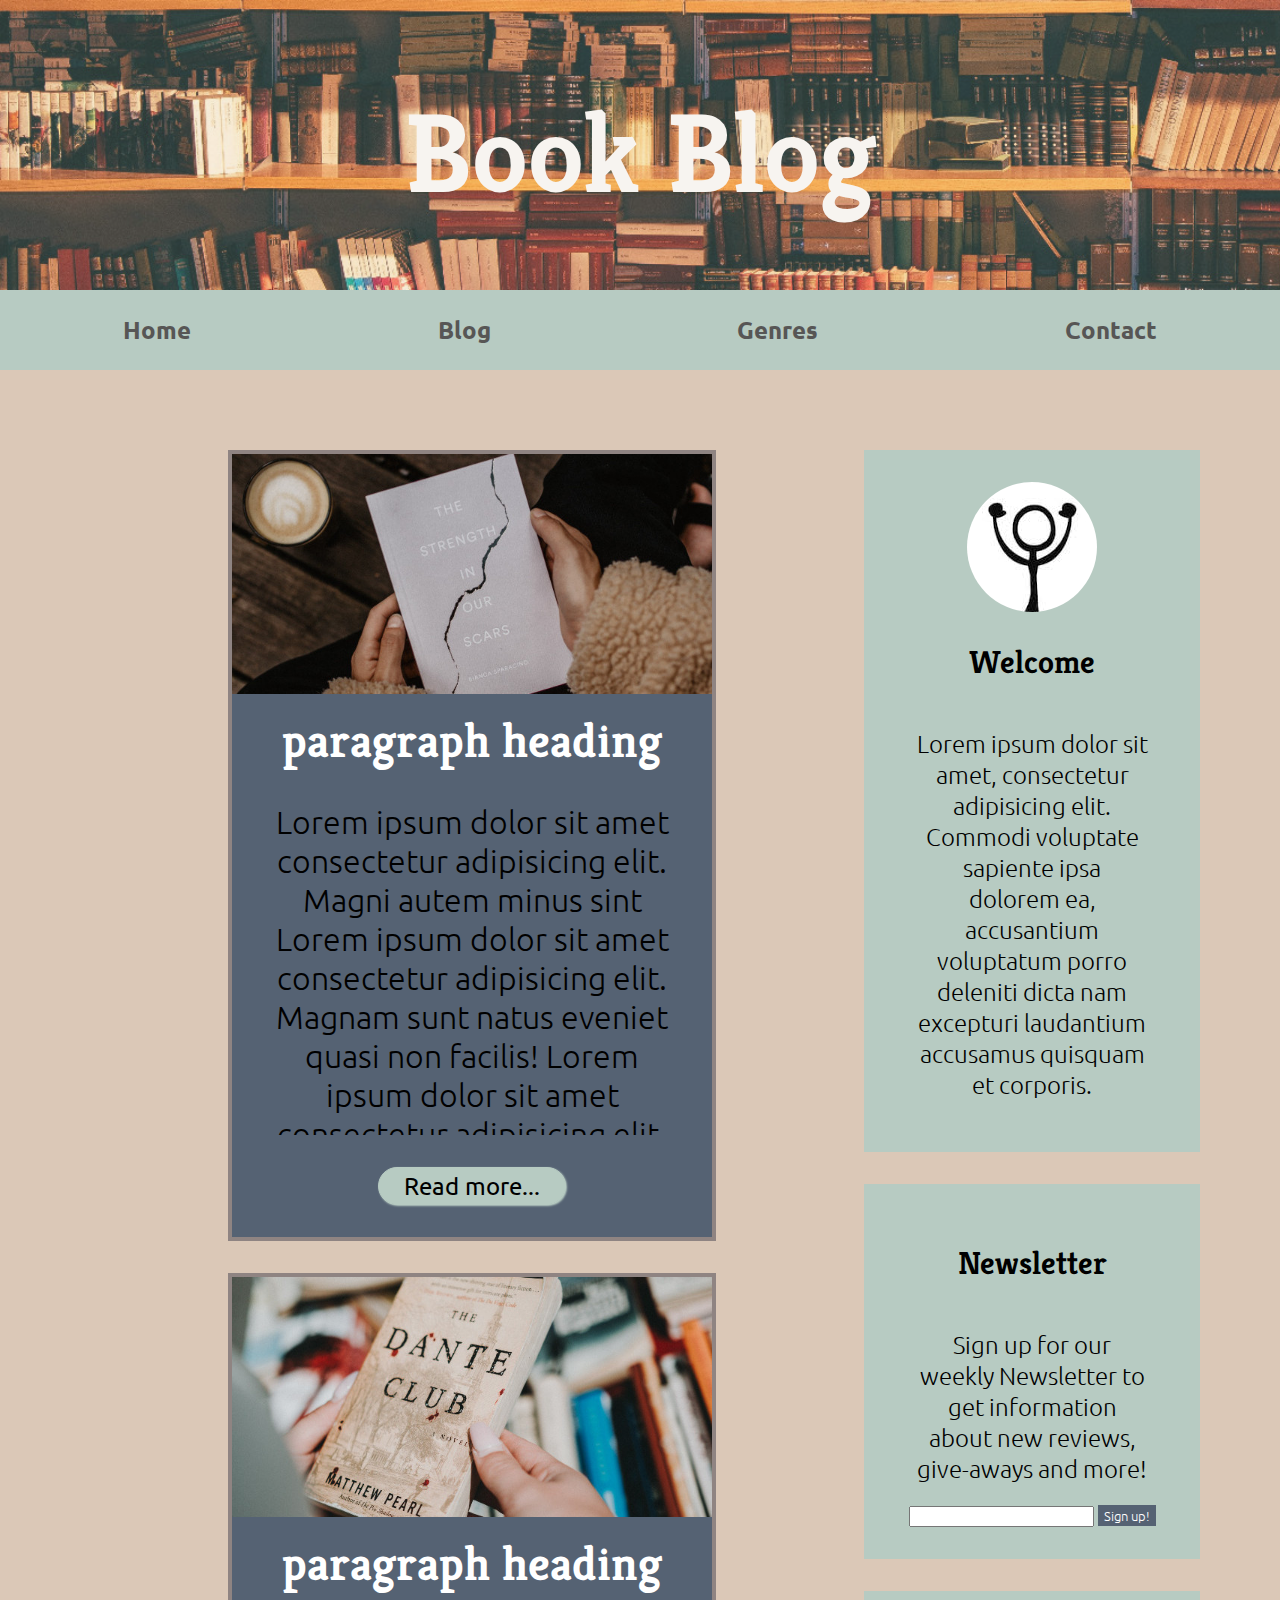
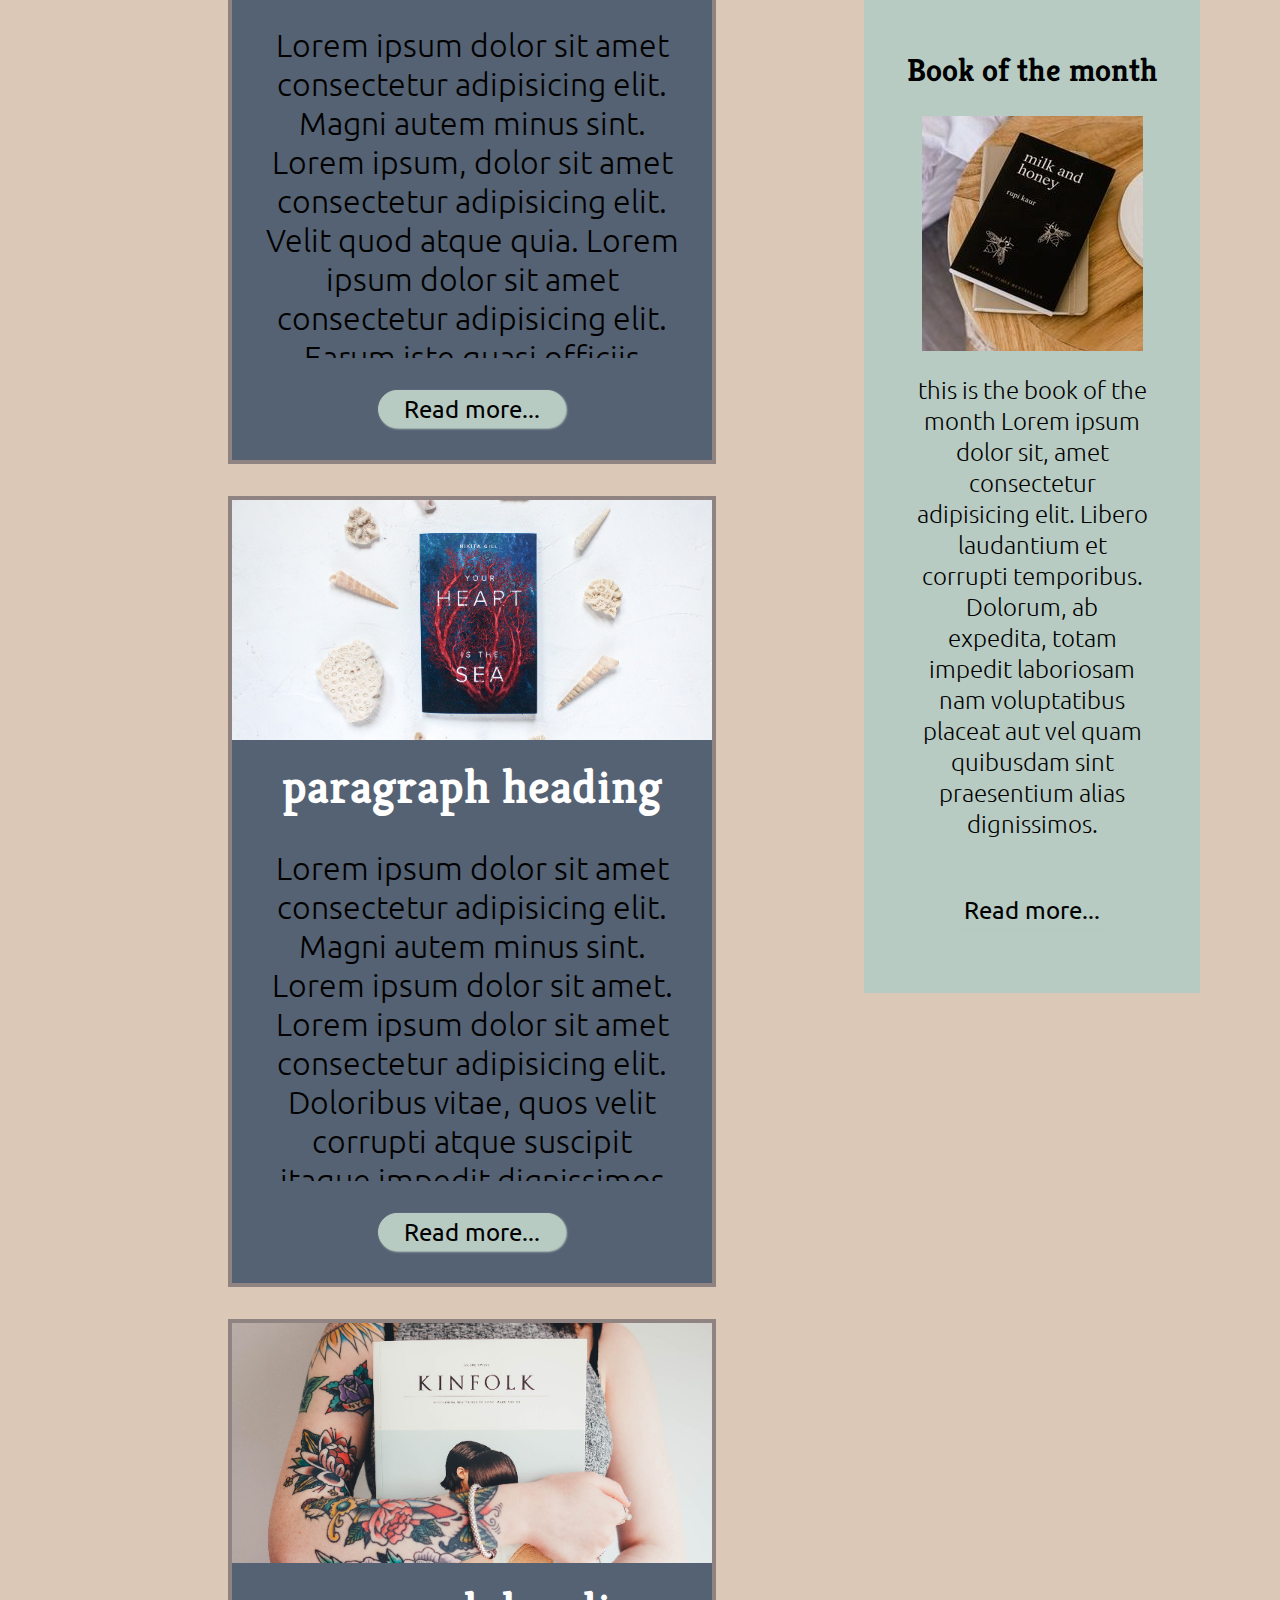
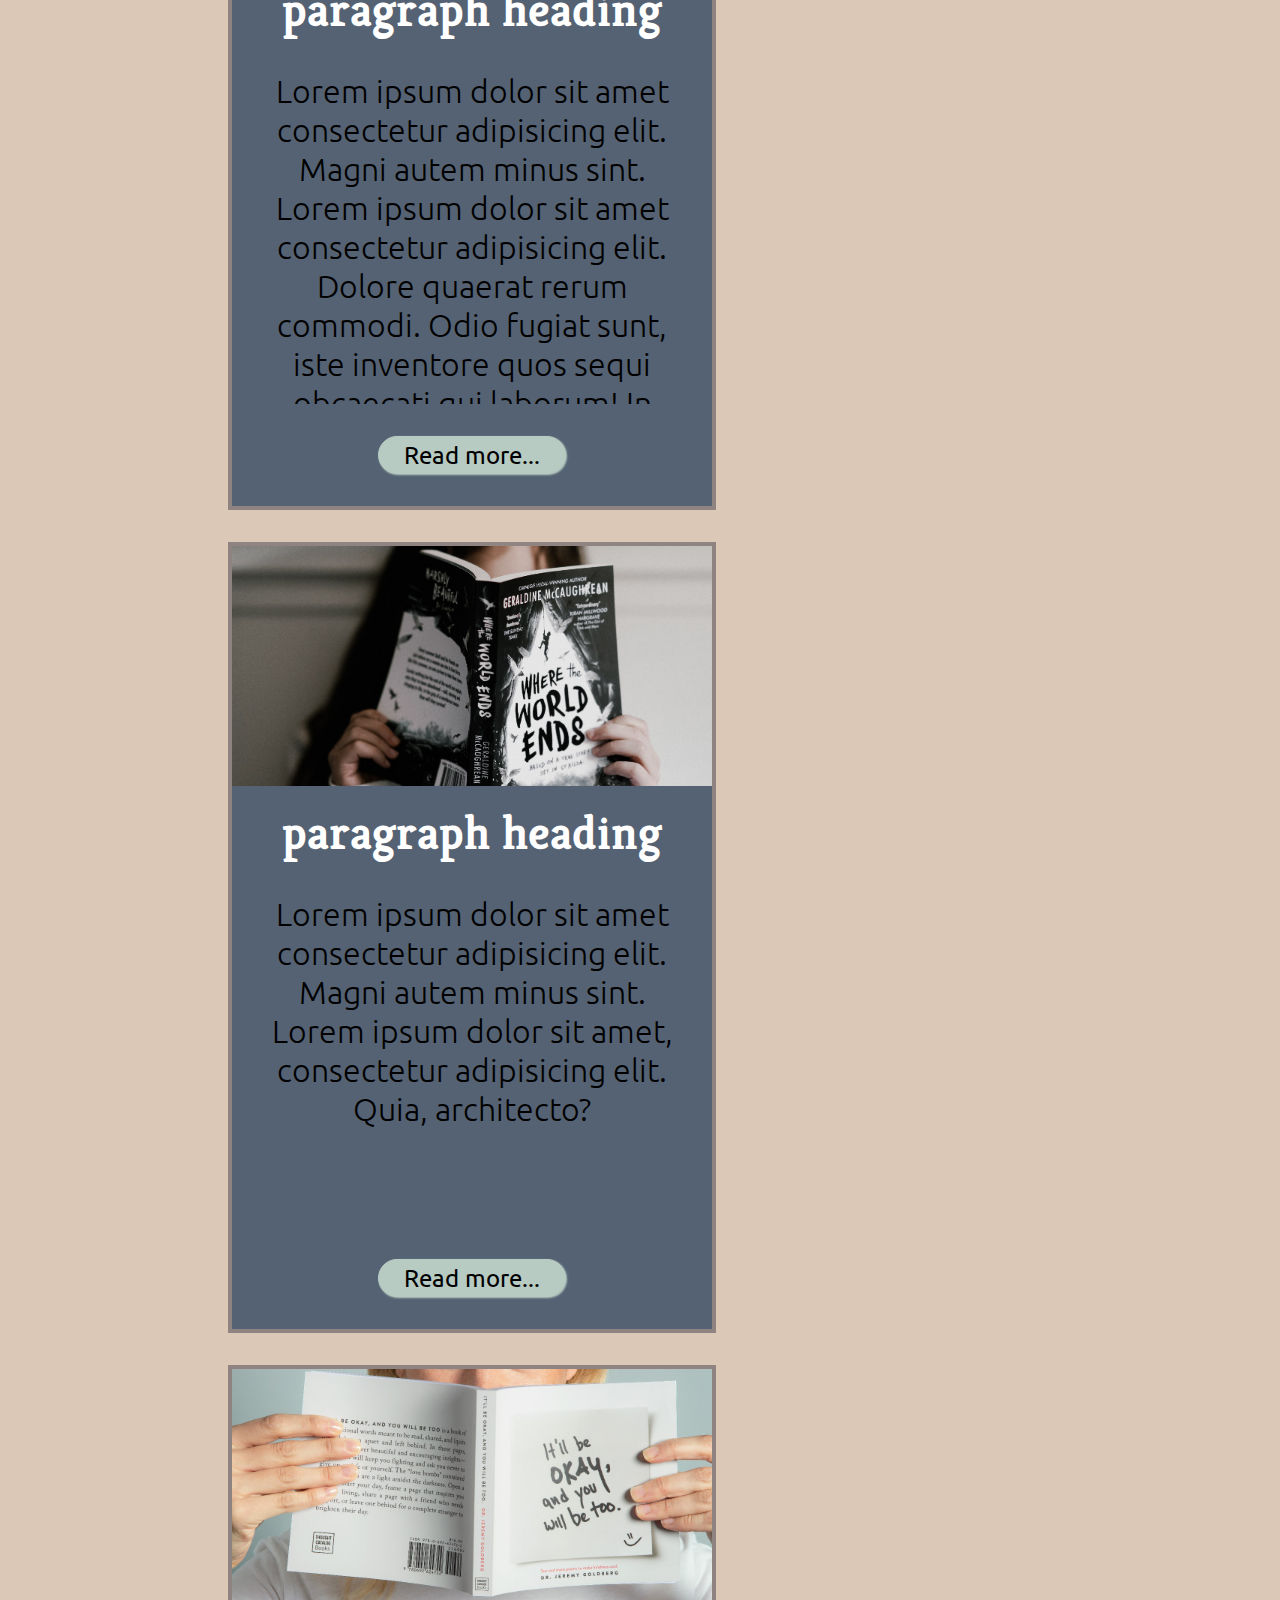
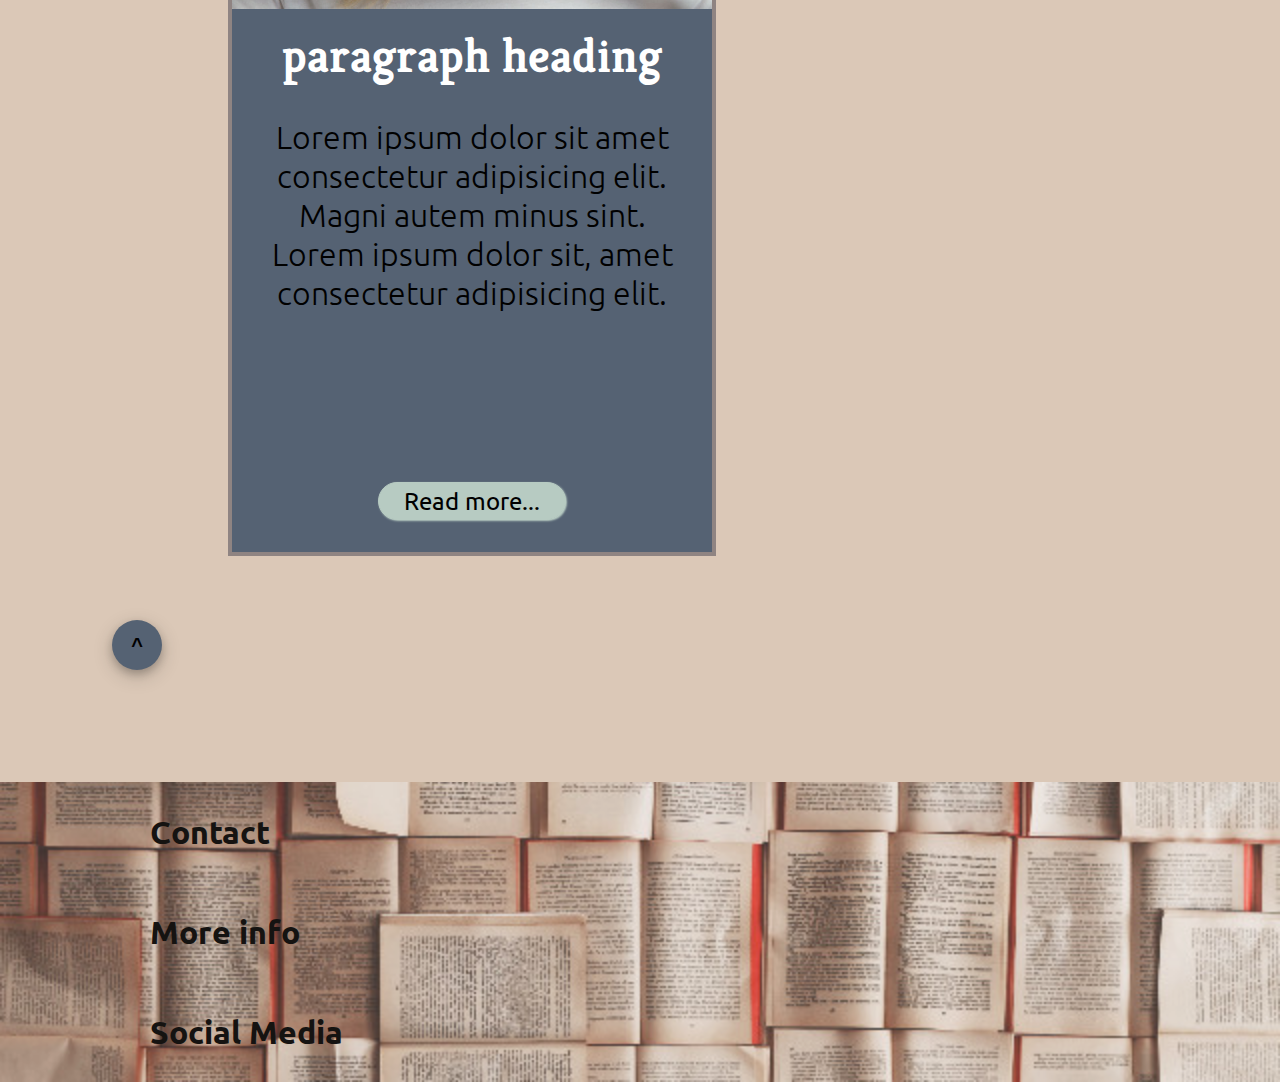
<file: index.html>
<!DOCTYPE html>
<html lang="en">
<head>
    <meta charset="UTF-8">
    <meta name="viewport" content="width=device-width, initial-scale=1.0">
    <meta http-equiv="X-UA-Compatible" content="ie=edge">
    <link href="https://fonts.googleapis.com/icon?family=Material+Icons" rel="stylesheet">
    <link href="https://fonts.googleapis.com/css?family=Kreon:300,400,500,600,700|Ubuntu:300,400,500,700&display=swap" rel="stylesheet"> 
    <link rel="stylesheet" href="/style.css">
    <meta name="description" content="Book Blog books" />
    <title>Book Blog</title>
</head>
<body>
    <header title="Book Blog">
        <i class="material-icons" id="menu-btn">menu</i>
        <h1>Book Blog</h1>
    </header>
    <nav class="menu-hidden">
        <a href="/index.html">Home</a>
        <a href="/blog.html">Blog</a>
        <a href="/genre.html">Genres</a>
        <a href="https://www.google.com/">Contact</a>
    </nav>
    <div class="fade-layer hidden"></div>
    <main>
        <div class="allcards">
            <article class="card">
                <img src="/resources/main-sparacino@640x320.jpg" alt="Book cover Sparacino"> 
                <h1>paragraph heading</h1>
                <p>Lorem ipsum dolor sit amet consectetur adipisicing elit. Magni autem minus sint Lorem ipsum dolor sit amet consectetur 
                    adipisicing elit. Magnam sunt natus eveniet quasi non facilis! Lorem ipsum dolor sit amet consectetur adipisicing elit. 
                    Tempora impedit corrupti facere nihil similique, exercitationem temporibus ducimus ex sit non. Lorem ipsum dolor sit amet 
                    consectetur adipisicing elit. Nam culpa voluptatibus, eaque omnis explicabo rem quis. Labore recusandae expedita dolorum!</p>
                    <a href="/blog.html"><button class="button-card">Read more...</button></a>
                </article>
                <article class="card">
                    <img src="/resources/main-dante@640x320.jpg" alt="Book cover Dante"> 
                    <h1>paragraph heading</h1>
                    <p>Lorem ipsum dolor sit amet consectetur adipisicing elit. Magni autem minus sint. 
                        Lorem ipsum, dolor sit amet consectetur adipisicing elit. Velit quod atque quia. Lorem ipsum dolor sit amet consectetur
                        adipisicing elit. Earum iste quasi officiis harum libero corporis nobis minima, repellendus non quam, repudiandae possimus 
                        odio velit alias dignissimos aspernatur, commodi reiciendis temporibus.</p>
                        <a href="/blog.html"><button class="button-card">Read more...</button></a>  
                    </article> 
                    <article class="card">
                        <img src="/resources/main-gill@640x320.jpg" alt="Book cover Gill"> 
                        <h1>paragraph heading</h1>
                        <p>Lorem ipsum dolor sit amet consectetur adipisicing elit. Magni autem minus sint. 
                            Lorem ipsum dolor sit amet. Lorem ipsum dolor sit amet consectetur adipisicing elit. Doloribus vitae, quos velit corrupti 
                            atque suscipit itaque impedit dignissimos voluptatum hic perferendis exercitationem error inventore expedita, nisi soluta 
                            culpa. Adipisci fuga rerum placeat doloremque in tempora fugit nesciunt dolorem? Iure, cupiditate.</p>
                            <a href="/blog.html"><button class="button-card">Read more...</button></a> 
                        </article>  
                        <article class="card">
                            <img src="/resources/main-kinfolk@640x320.jpg" alt="Book cover Kinfolk"> 
                            <h1>paragraph heading</h1>
                            <p>Lorem ipsum dolor sit amet consectetur adipisicing elit. Magni autem minus sint. Lorem ipsum dolor sit amet consectetur adipisicing 
                                elit. Dolore quaerat rerum commodi. Odio fugiat sunt, iste inventore quos sequi obcaecati qui laborum! In veniam ipsam quaerat illum 
                                dicta distinctio eum eius at nobis cum ducimus incidunt delectus nihil aut, rerum quas, perferendis doloribus aspernatur? Architecto 
                                distinctio nostrum dicta ex voluptatem?</p>
                                <a href="/blog.html"><button class="button-card">Read more...</button></a>
                            </article>    
                            <article class="card">
                                <img src="/resources/main-mccaughrean@640x320.jpg" alt="Book cover Mccaughrean"> 
                                <h1>paragraph heading</h1>
                                <p>Lorem ipsum dolor sit amet consectetur adipisicing elit. Magni autem minus sint. 
                                    Lorem ipsum dolor sit amet, consectetur adipisicing elit. Quia, architecto?</p>
                                    <a href="/blog.html"><button class="button-card">Read more...</button></a> 
                                </article>
                                <article class="card">
                                    <img src="/resources/main-goldberg@640x320.jpg" alt="Book cover Goldberg"> 
                                    <h1>paragraph heading</h1>
                                    <p>Lorem ipsum dolor sit amet consectetur adipisicing elit. Magni autem minus sint. 
                                        Lorem ipsum dolor sit, amet consectetur adipisicing elit.</p>
                                        <a href="/blog.html"><button class="button-card">Read more...</button></a> 
                                    </article>      
                                </div>
                                <aside>
                                    <section class="infobox">
                                        <img src="/resources/figure@130x130.png" alt="profile picture" class="profile-pic">
                                        <h2>Welcome</h2>
                                        <p>Lorem ipsum dolor sit amet, consectetur adipisicing elit. Commodi voluptate sapiente 
                                            ipsa dolorem ea, accusantium voluptatum porro deleniti dicta nam excepturi laudantium accusamus 
                                            quisquam et corporis.</p>
                                        </section>
                  
                                        <section class="infobox">
                                            <h2>Newsletter</h2>
                                            <p>Sign up for our weekly Newsletter to get information about new reviews, give-aways and more!</p>
                                            <form >
                                                <input type="text" name="emailaddress" class ="input-email">
                                                <button type="button" id="button-submit">Sign up!</button>
                                            </form>
                                            <div class= "popup">  
                                                <p class="content"></p> 
                                                    <button type="button" class="popup-close">close</button>
                                            </div>
                                        </section>
                                        
                                        <section class="infobox">
                                            <h2>Book of the month</h2>
                                            <img src="/resources/book-month-kaur@221x235.jpg" alt="Book cover Sparacino">  
                                            <p>this is the book of the month Lorem ipsum dolor sit, amet consectetur adipisicing elit. Libero 
                                                laudantium et corrupti temporibus. Dolorum, ab expedita, totam impedit laboriosam nam voluptatibus 
                                                placeat aut vel quam quibusdam sint praesentium alias dignissimos.</p>
                                                <a href="/blog.html"><button class="button-card">Read more...</button></a> 
                                            </section>
                                        </aside>
                                        
                                        <button class="scrollTop">^</button></a> 
                                    </main>
                                    
                                    <footer>
                                        <a href="https://www.google.com/" target="_blank" rel="noreferrer">Contact</a>
                                        <a href="https://www.google.com/" target="_blank" rel="noreferrer">More info</a>
                                        <a href="https://www.google.com/" target="_blank" rel="noreferrer">Social Media</a>
                                    </footer>
                                    <script src="/resources/main.js"></script>
                                </body>
                                </html>
</file>
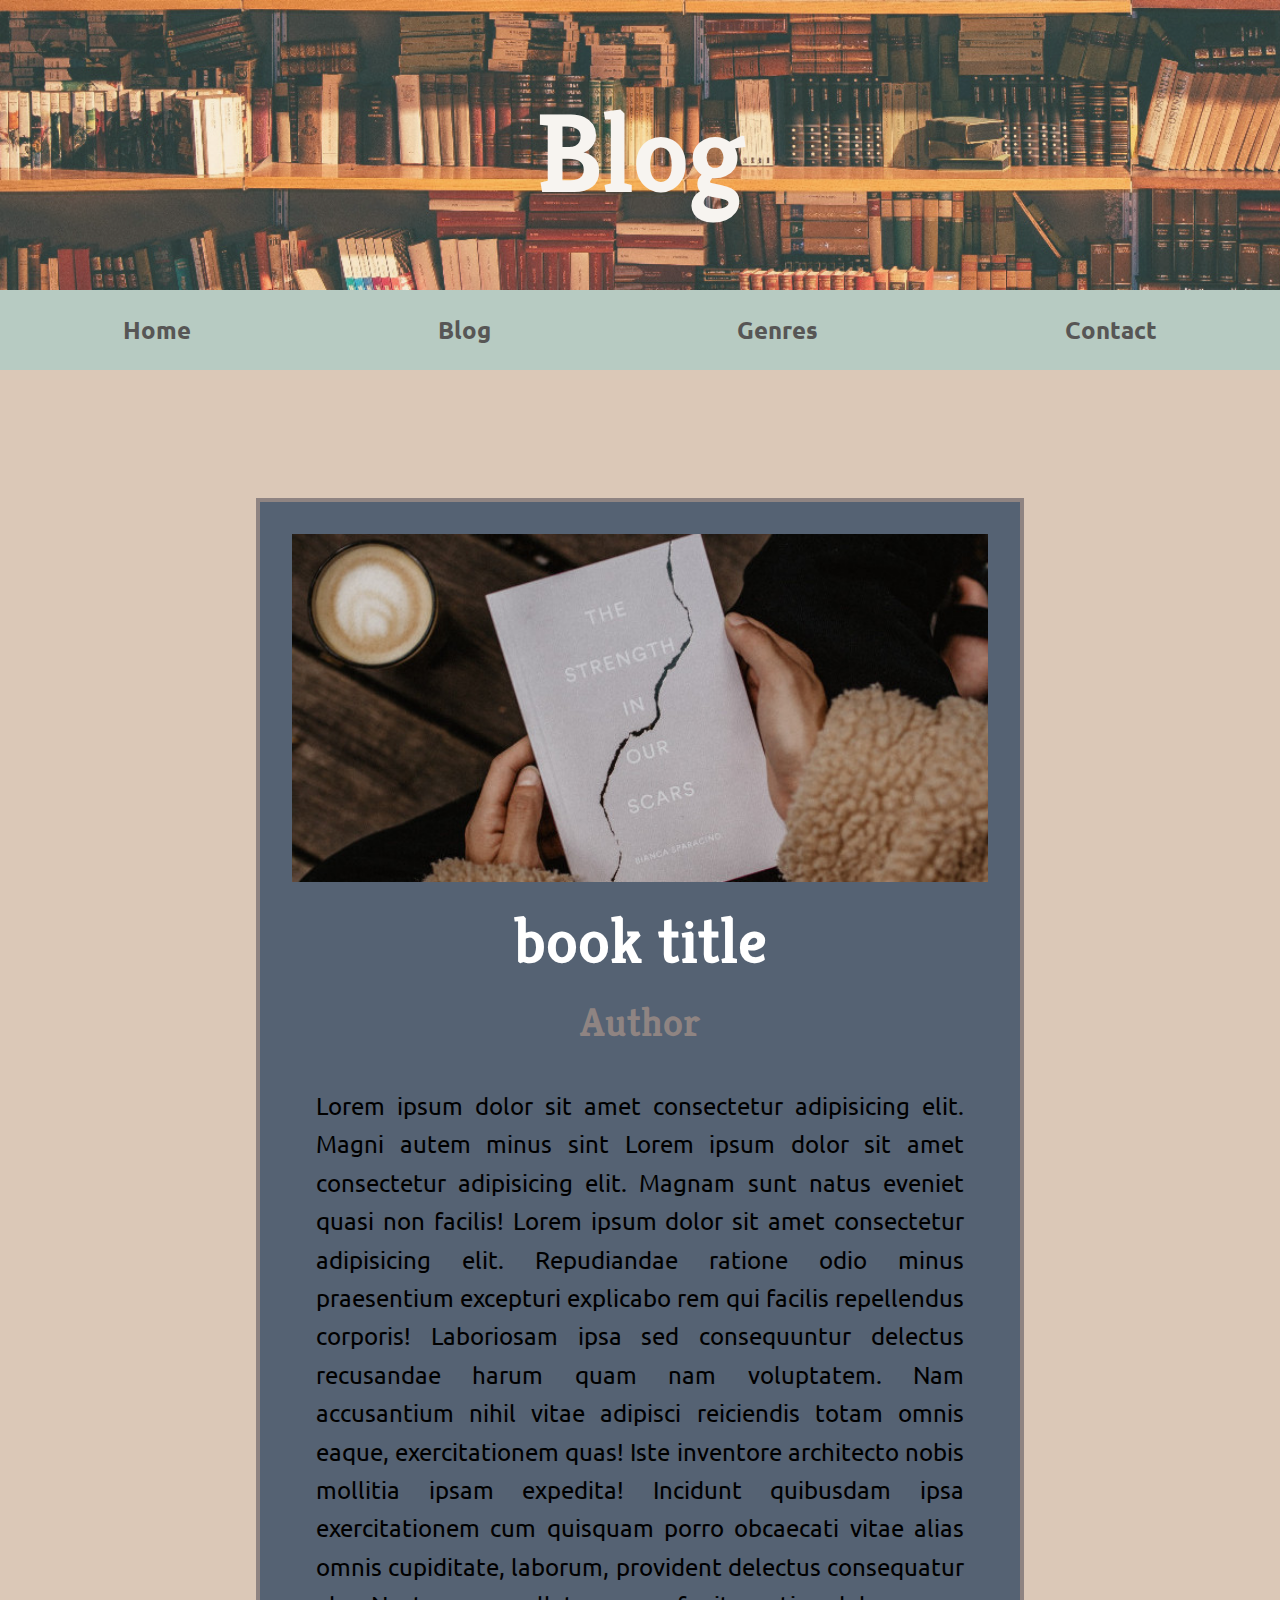
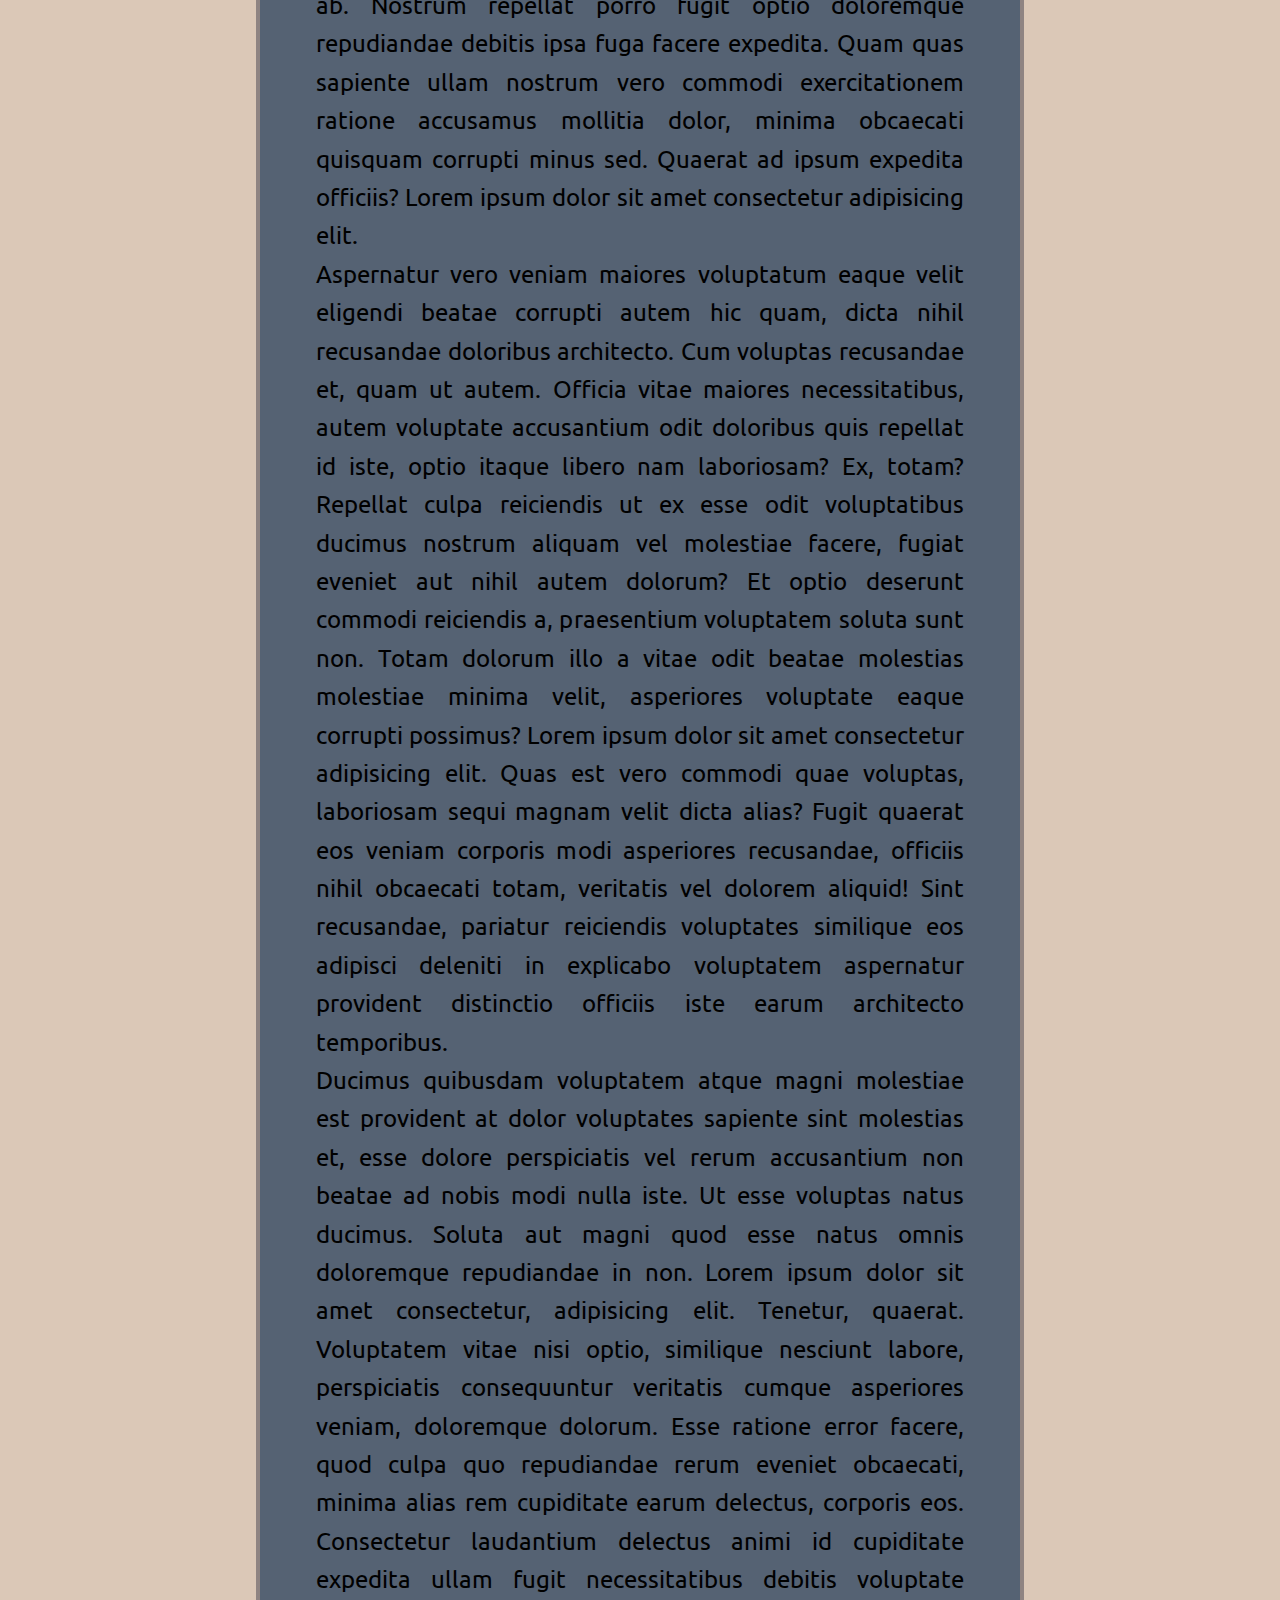
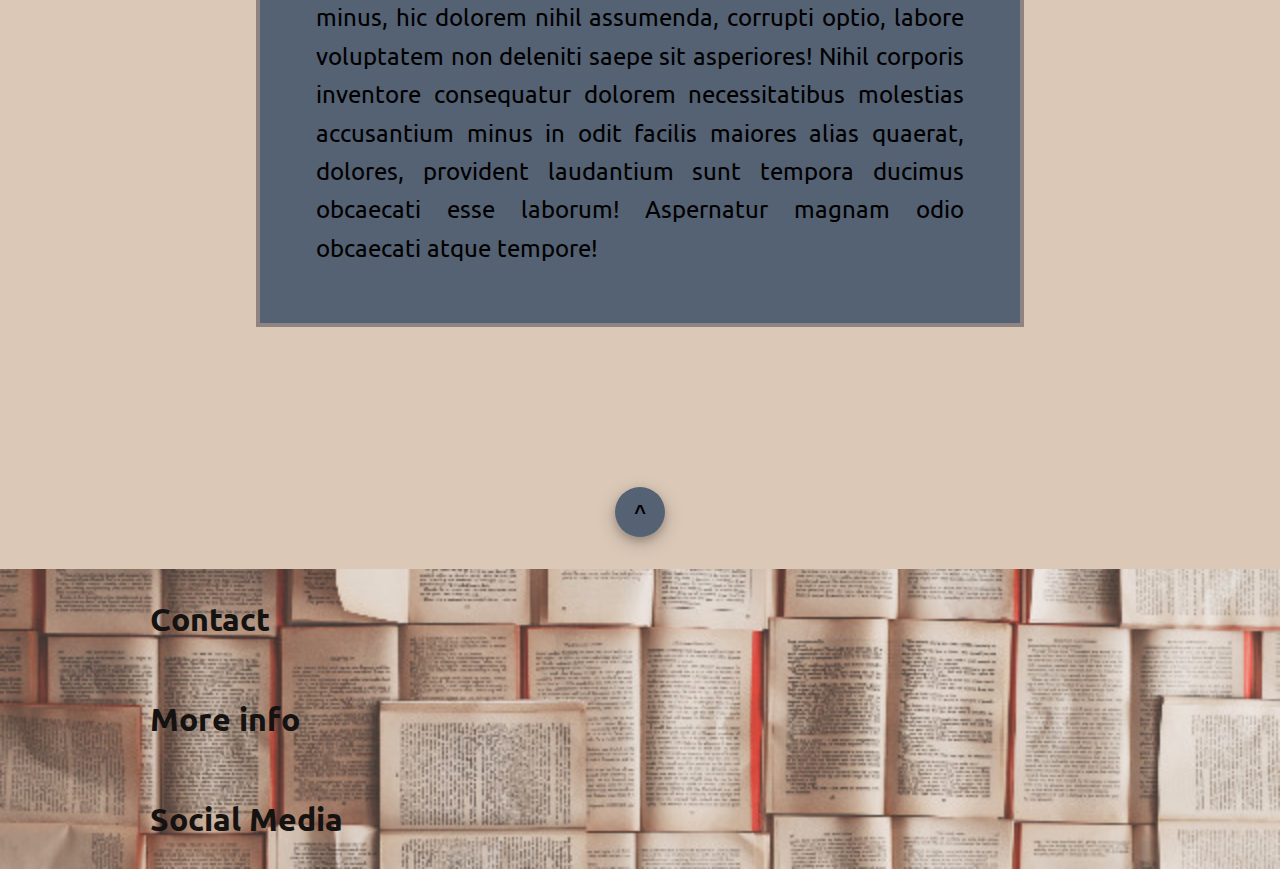
<file: blog.html>
<!DOCTYPE html>
<html lang="en">
<head>
    <meta charset="UTF-8">
    <meta name="viewport" content="width=device-width, initial-scale=1.0">
    <meta http-equiv="X-UA-Compatible" content="ie=edge">
    <link href="https://fonts.googleapis.com/icon?family=Material+Icons" rel="stylesheet">
    <link href="https://fonts.googleapis.com/css?family=Kreon:300,400,500,600,700|Ubuntu:300,400,500,700&display=swap" rel="stylesheet"> 
    <link rel="stylesheet" href="/style.css">
    <title>Book reviews of bestsellers/ rating & summary</title>
</head>
<body> 
    <header title="Blog Entry Page">
        <i class="material-icons" id="menu-btn">menu</i>
        <h1>Blog</h1>
    </header>    
    <nav class="menu-hidden">
        <a href="/index.html">Home</a>
        <a href="/blog.html">Blog</a>
        <a href="genre.html">Genres</a>
        <a href="https://www.google.com/">Contact</a>
    </nav>
    <div class="fade-layer hidden"></div>
    
    <article class="blogentry">
        <img src="/resources/main-sparacino@640x320.jpg" alt="Book cover Sparacino"> 
        <h1>book title</h1>
        <h3>Author</h3>
        <p>Lorem ipsum dolor sit amet consectetur adipisicing elit. Magni autem minus sint Lorem ipsum dolor sit amet consectetur 
            adipisicing elit. Magnam sunt natus eveniet quasi non facilis! Lorem ipsum dolor sit amet consectetur adipisicing elit. 
            Repudiandae ratione odio minus praesentium excepturi explicabo rem qui facilis repellendus corporis! Laboriosam ipsa sed 
            consequuntur delectus recusandae harum quam nam voluptatem. Nam accusantium nihil vitae adipisci reiciendis totam omnis 
            eaque, exercitationem quas! Iste inventore architecto nobis mollitia ipsam expedita! Incidunt quibusdam ipsa exercitationem 
            cum quisquam porro obcaecati vitae alias omnis cupiditate, laborum, provident delectus consequatur ab. Nostrum repellat 
            porro fugit optio doloremque repudiandae debitis ipsa fuga facere expedita. Quam quas sapiente ullam nostrum vero commodi 
            exercitationem ratione accusamus mollitia dolor, minima obcaecati quisquam corrupti minus sed. Quaerat ad ipsum expedita
            officiis? Lorem ipsum dolor sit amet consectetur adipisicing elit. <br> Aspernatur vero veniam maiores voluptatum eaque velit 
            eligendi beatae corrupti autem hic quam, dicta nihil recusandae doloribus architecto. Cum voluptas recusandae et, quam ut 
            autem. Officia vitae maiores necessitatibus, autem voluptate accusantium odit doloribus quis repellat id iste, optio itaque 
            libero nam laboriosam? Ex, totam? Repellat culpa reiciendis ut ex esse odit voluptatibus ducimus nostrum aliquam vel molestiae 
            facere, fugiat eveniet aut nihil autem dolorum? Et optio deserunt commodi reiciendis a, praesentium voluptatem soluta sunt non. 
            Totam dolorum illo a vitae odit beatae molestias molestiae minima velit, asperiores voluptate eaque corrupti possimus? Lorem 
            ipsum dolor sit amet consectetur adipisicing elit. Quas est vero commodi quae voluptas, laboriosam sequi magnam velit dicta 
            alias? Fugit quaerat eos veniam corporis modi asperiores recusandae, officiis nihil obcaecati totam, veritatis vel dolorem 
            aliquid! Sint recusandae, pariatur reiciendis voluptates similique eos adipisci deleniti in explicabo voluptatem aspernatur 
            provident distinctio officiis iste earum architecto temporibus. <br> Ducimus quibusdam voluptatem atque magni molestiae est provident 
            at dolor voluptates sapiente sint molestias et, esse dolore perspiciatis vel rerum accusantium non beatae ad nobis modi nulla 
            iste. Ut esse voluptas natus ducimus. Soluta aut magni quod esse natus omnis doloremque repudiandae in non. Lorem ipsum dolor sit 
            amet consectetur, adipisicing elit. Tenetur, quaerat. Voluptatem vitae nisi optio, similique nesciunt labore, perspiciatis 
            consequuntur veritatis cumque asperiores veniam, doloremque dolorum. Esse ratione error facere, quod culpa quo repudiandae rerum 
            eveniet obcaecati, minima alias rem cupiditate earum delectus, corporis eos. Consectetur laudantium delectus animi id cupiditate 
            expedita ullam fugit necessitatibus debitis voluptate minus, hic dolorem nihil assumenda, corrupti optio, labore voluptatem non 
            deleniti saepe sit asperiores! Nihil corporis inventore consequatur dolorem necessitatibus molestias accusantium minus in odit 
            facilis maiores alias quaerat, dolores, provident laudantium sunt tempora ducimus obcaecati esse laborum! Aspernatur magnam odio 
            obcaecati atque tempore!</p>
        </article>   
        <button class="scrollTop">^</button></a> 
        <footer>
            <a href="https://www.google.com/" target="_blank" rel="noreferrer">Contact</a>
            <a href="https://www.google.com/" target="_blank" rel="noreferrer">More info</a>
            <a href="https://www.google.com/" target="_blank" rel="noreferrer">Social Media</a>
        </footer> 
        <script src="/resources/main.js"></script> 
    </body>
    </html>
</file>
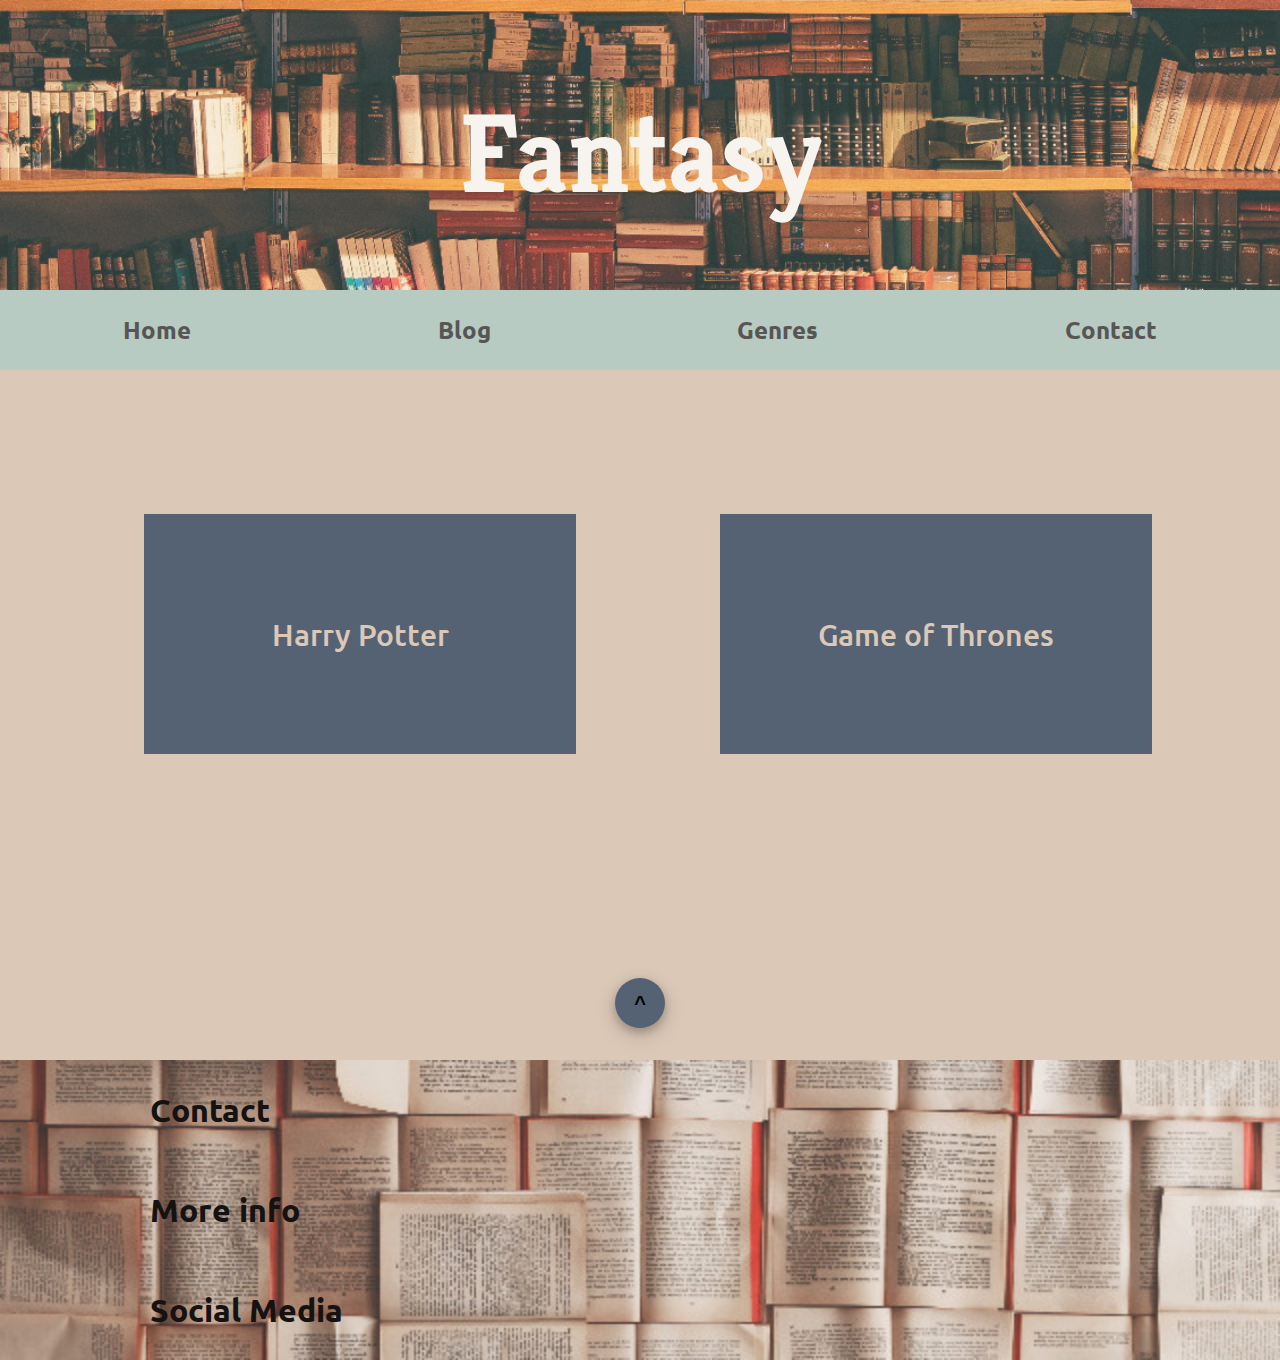
<file: fantasy overview.html>
<!DOCTYPE html>
<html lang="en">
<head>
    <meta charset="UTF-8">
    <meta name="viewport" content="width=device-width, initial-scale=1.0">
    <meta http-equiv="X-UA-Compatible" content="ie=edge">
    <link href="https://fonts.googleapis.com/icon?family=Material+Icons" rel="stylesheet">
    <link href="https://fonts.googleapis.com/css?family=Kreon:300,400,500,600,700|Ubuntu:300,400,500,700&display=swap" rel="stylesheet"> 
    <link rel="stylesheet" href="/style.css">
    <title>Fantasy Harry Potter</title>
</head>
<body>
    <header title="Fantasy">
        <i class="material-icons" id="menu-btn">menu</i>
        <h1>Fantasy</h1>
    </header>
    <nav class="menu-hidden">
        <a href="/index.html">Home</a>
        <a href="/blog.html">Blog</a>
        <a href="genre.html">Genres</a>
        <a href="https://www.google.com/">Contact</a>
    </nav>
    <div class="fade-layer hidden"></div>
    <div class="genre-container"> 
        <article class="card-genre">
            <a href="/fantasy-hp.html">Harry Potter</a>       
        </article>      
        <article class="card-genre">
            <a href="/fantasy-got.html">Game of Thrones</a>
        </article>
    </div>
    <button class="scrollTop">^</button></a> 
    <footer>
        <a href="https://www.google.com/" target="_blank" rel="noreferrer">Contact</a>
        <a href="https://www.google.com/" target="_blank" rel="noreferrer">More info</a>
        <a href="https://www.google.com/" target="_blank" rel="noreferrer">Social Media</a>
    </footer>  
    <script src="/resources/main.js"></script> 
</body>
</html>
</file>
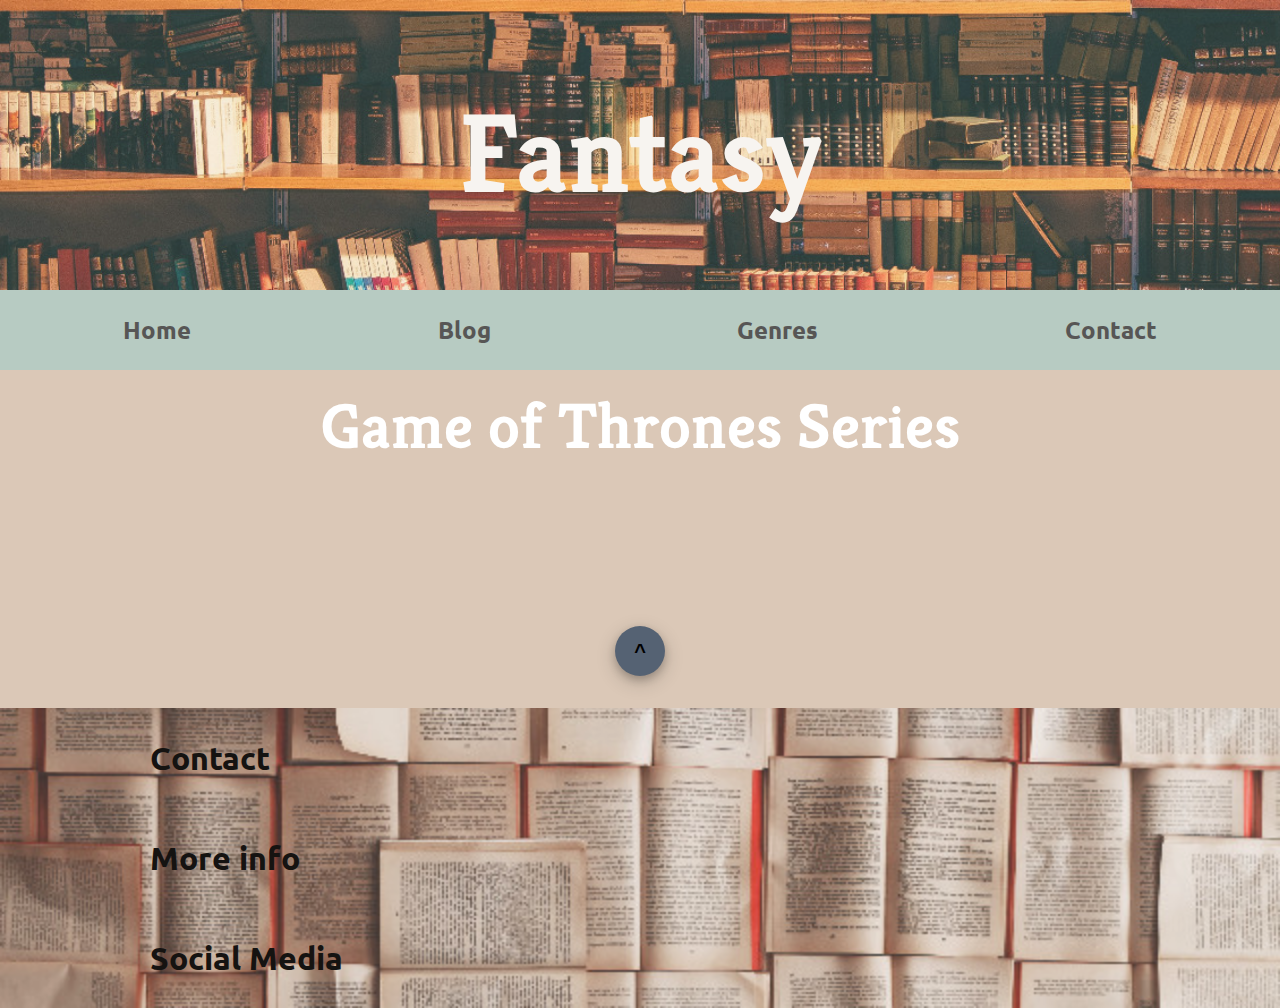
<file: fantasy-got.html>
<!DOCTYPE html>
<html lang="en">
<head>
    <meta charset="UTF-8">
    <meta name="viewport" content="width=device-width, initial-scale=1.0">
    <meta http-equiv="X-UA-Compatible" content="ie=edge">
    <link href="https://fonts.googleapis.com/icon?family=Material+Icons" rel="stylesheet">
    <link href="https://fonts.googleapis.com/css?family=Kreon:300,400,500,600,700|Ubuntu:300,400,500,700&display=swap" rel="stylesheet"> 
    <link rel="stylesheet" href="/style.css">
    <title>Fantasy Game of Thrones</title>
</head>
<body>
    <header title="Fantasy">
        <i class="material-icons" id="menu-btn">menu</i>
        <h1>Fantasy</h1>
    </header>
    <nav class="menu-hidden">
        <a href="/index.html">Home</a>
        <a href="/blog.html">Blog</a>
        <a href="genre.html">Genres</a>
        <a href="https://www.google.com/">Contact</a>
    </nav>
    <div class="fade-layer hidden"></div>
    <h1>Game of Thrones Series</h1>
    <ul class="name"></ul>
    <section class = "books-container"></section>  
    <button class="scrollTop">^</button></a> 
    <footer>
        <a href="https://www.google.com/" target="_blank" rel="noreferrer">Contact</a>
        <a href="https://www.google.com/" target="_blank" rel="noreferrer">More info</a>
        <a href="https://www.google.com/" target="_blank" rel="noreferrer">Social Media</a>
    </footer>   
    <script src="/resources/main.js"></script>
    <script src="/resources/fantasy-got.js"></script>
</body>
</html>
</file>
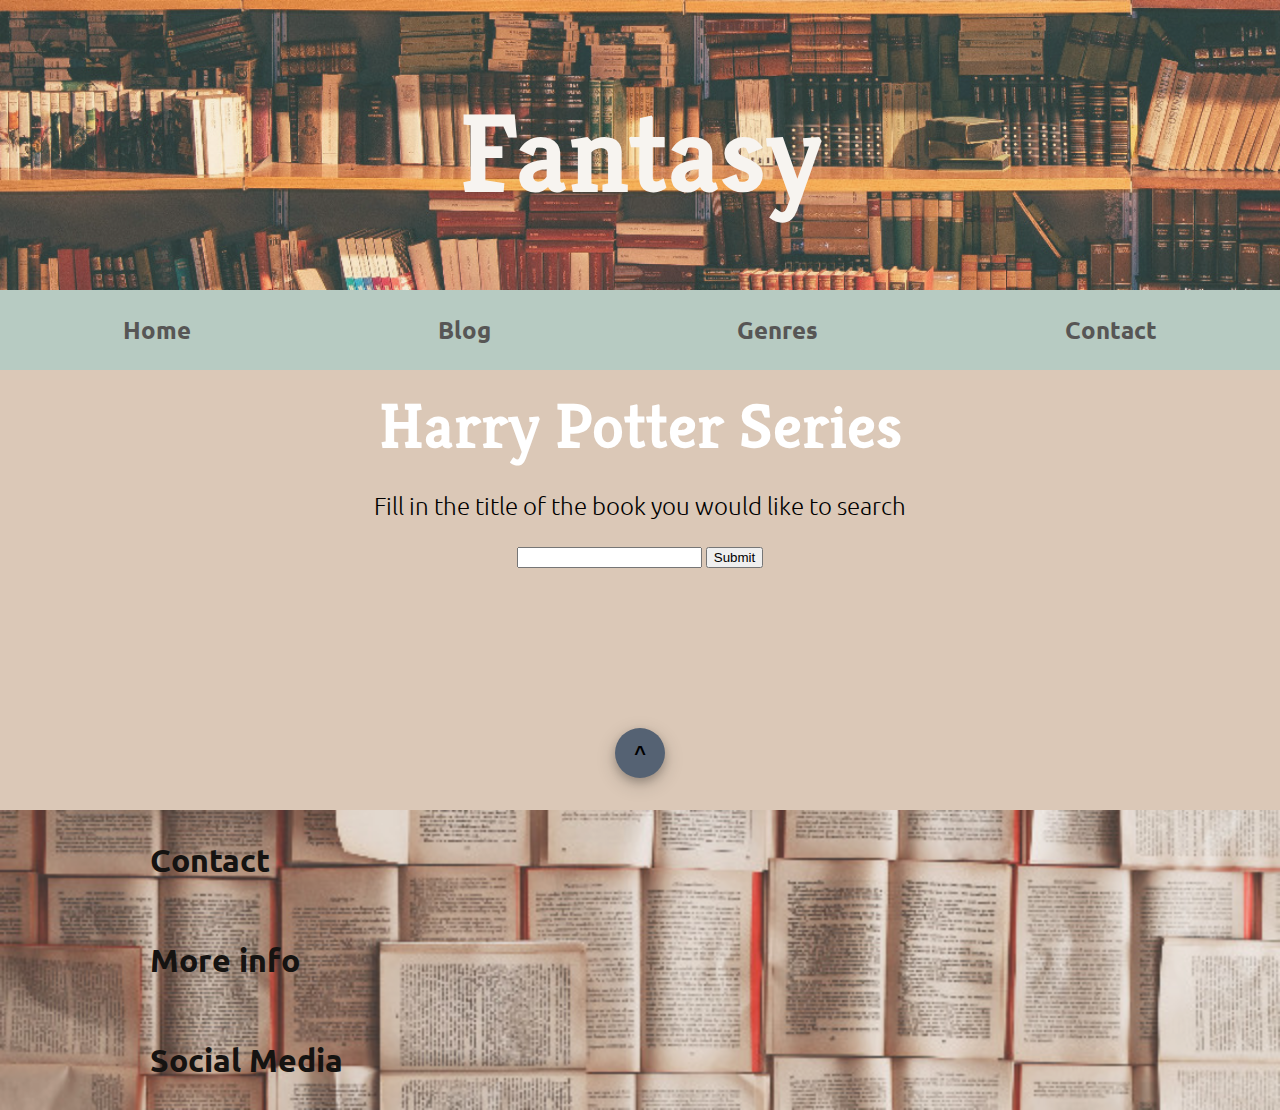
<file: fantasy-hp.html>
<!DOCTYPE html>
<html lang="en">
<head>
    <meta charset="UTF-8">
    <meta name="viewport" content="width=device-width, initial-scale=1.0">
    <meta http-equiv="X-UA-Compatible" content="ie=edge">
    <link href="https://fonts.googleapis.com/icon?family=Material+Icons" rel="stylesheet">
    <link href="https://fonts.googleapis.com/css?family=Kreon:300,400,500,600,700|Ubuntu:300,400,500,700&display=swap" rel="stylesheet"> 
    <link rel="stylesheet" href="/style.css">
    <title>Fantasy Harry Potter</title>
</head>
<body>
    <header title="Fantasy">
        <i class="material-icons" id="menu-btn">menu</i>
        <h1>Fantasy</h1>
    </header>
    <nav class="menu-hidden">
        <a href="/index.html">Home</a>
        <a href="/blog.html">Blog</a>
        <a href="genre.html">Genres</a>
        <a href="https://www.google.com/">Contact</a>
    </nav>
    <div class="fade-layer hidden"></div>
    <div class ="fantasy">
        <h1>Harry Potter Series</h1>
        <p>Fill in the title of the book you would like to search</p>
        <input type="text">
    </div>
    <div class="book-list">
        <ul></ul>
    </div>
    <article class= books-container></article>
    <button class="scrollTop">^</button></a> 
    <footer>
        <a href="https://www.google.com/" target="_blank" rel="noreferrer">Contact</a>
        <a href="https://www.google.com/" target="_blank" rel="noreferrer">More info</a>
        <a href="https://www.google.com/" target="_blank" rel="noreferrer">Social Media</a>
    </footer>   
    <script src="/resources/main.js"></script>
    <script src="/resources/fantasy.js"></script>
</body>
</html>
</file>
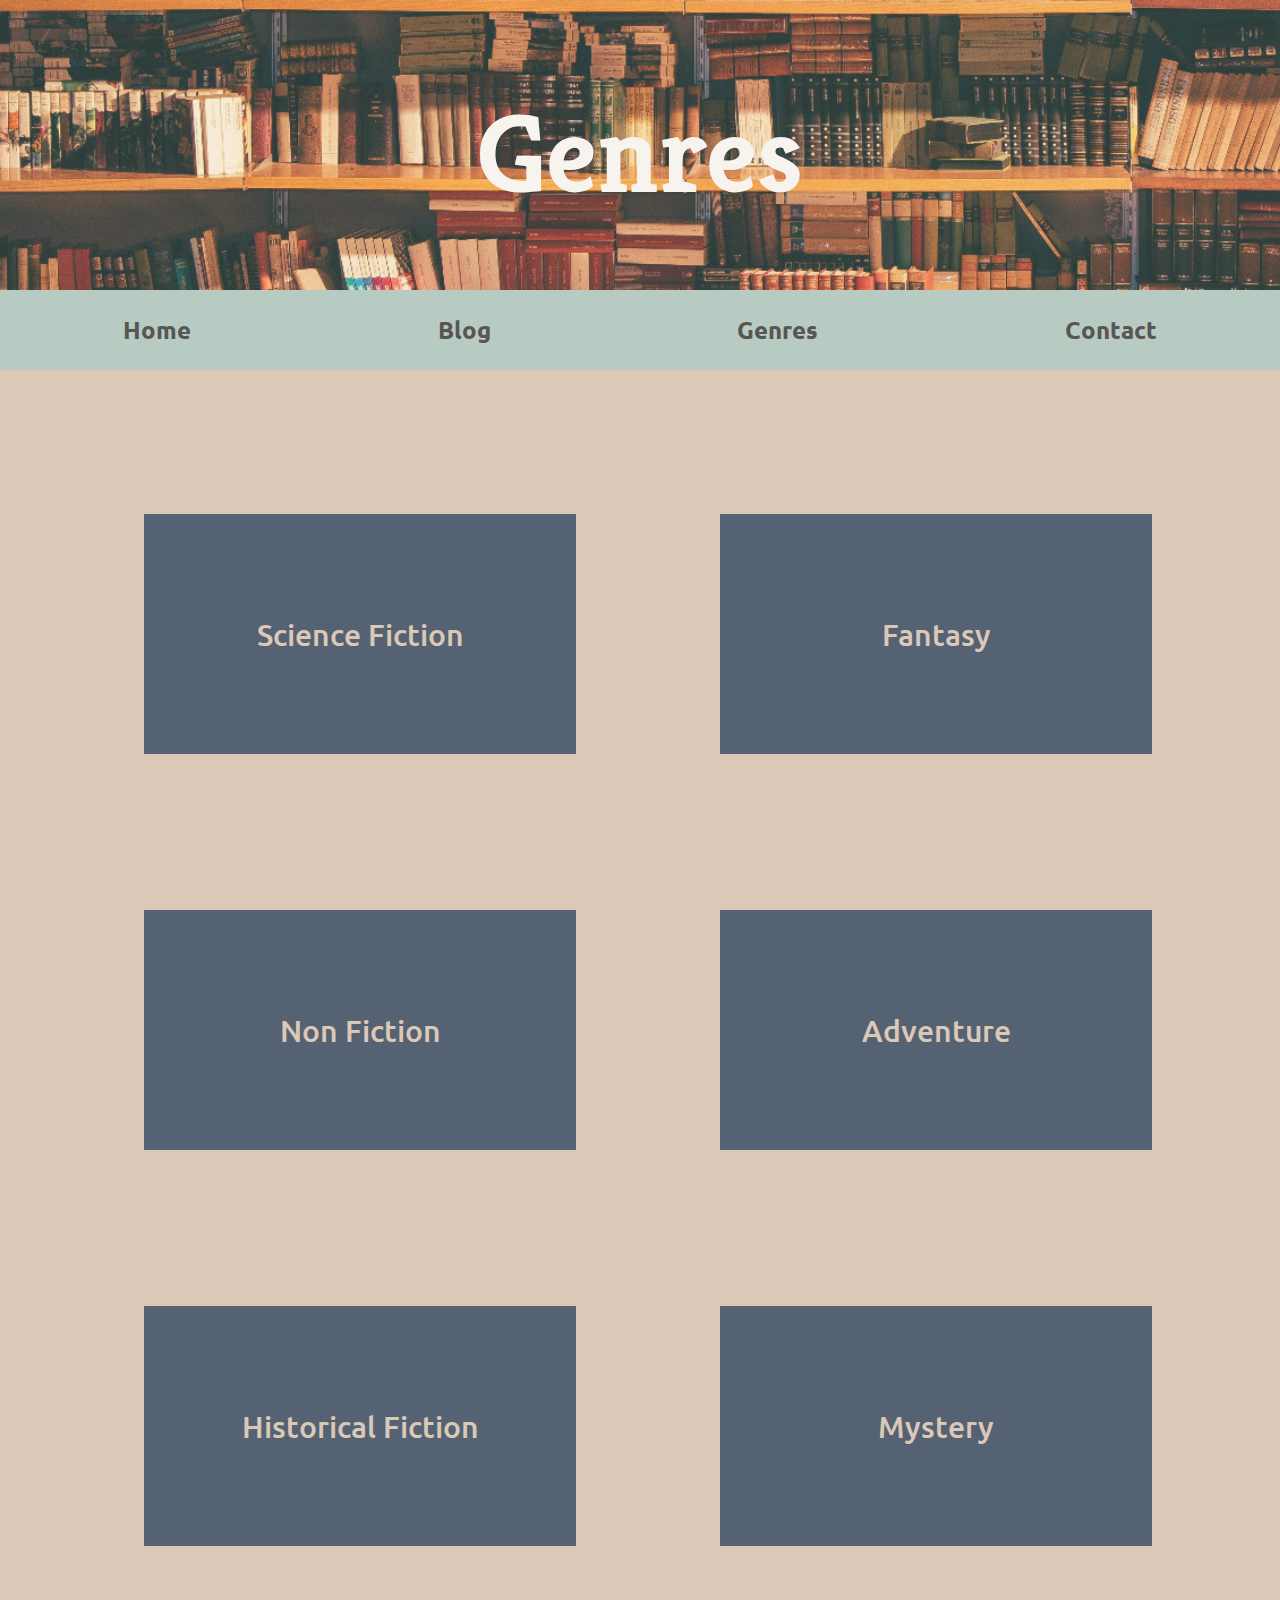
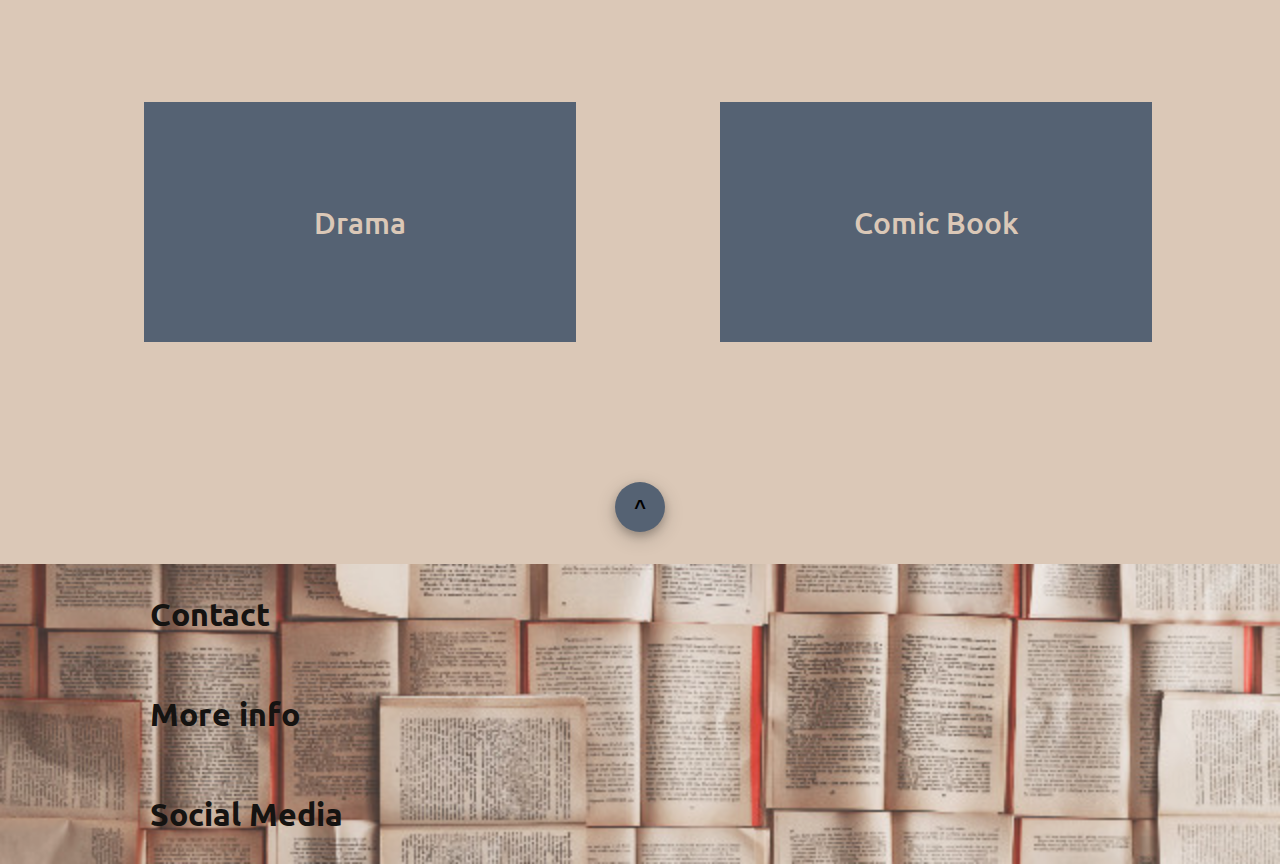
<file: genre.html>
<!DOCTYPE html>
<html lang="en">
<head>
    <meta charset="UTF-8">
    <meta name="viewport" content="width=device-width, initial-scale=1.0">
    <meta http-equiv="X-UA-Compatible" content="ie=edge">    
    <link href="https://fonts.googleapis.com/icon?family=Material+Icons" rel="stylesheet">
    <link href="https://fonts.googleapis.com/css?family=Kreon:300,400,500,600,700|Ubuntu:300,400,500,700&display=swap" rel="stylesheet"> 
    <link rel="stylesheet" href="/style.css">
    <title>literature genres</title>
</head>
<body>
    <header title="Book Blog Genres Page">
        <i class="material-icons" id="menu-btn">menu</i>
        <h1>Genres</h1>
    </header>
    <nav class="menu-hidden">
        <a href="/index.html">Home</a>
        <a href="/blog.html">Blog</a>
        <a href="genre.html">Genres</a>
        <a href="https://www.google.com/">Contact</a>
    </nav>
    <div class="fade-layer hidden"></div>
    <section class="genre-container">
        <article class="card-genre"> 
            <a href="/blog.html">Science Fiction</a> 
        </article>
        <article class="card-genre"> 
            <a href="/fantasy overview.html">Fantasy</a>
        </article>
        <article class="card-genre">
            <a href="/blog.html">Non Fiction</a>
        </article> 
        <article class="card-genre">
            <a href="/blog.html">Adventure</a>
        </article>
        <article class="card-genre">
            <a href="/blog.html">Historical Fiction</a>
        </article>  
        <article class="card-genre">
            <a href="/blog.html">Mystery</a>
        </article>
        <article class="card-genre">
            <a href="/blog.html">Drama</a>
        </article>
        <article class="card-genre">
            <a href="/blog.html">Comic Book</a>
        </article>     
    </section>  
    <button class="scrollTop">^</button></a>  
    <footer>
        <a href="https://www.google.com/" target="_blank" rel="noreferrer">Contact</a>
        <a href="https://www.google.com/" target="_blank" rel="noreferrer">More info</a>
        <a href="https://www.google.com/" target="_blank" rel="noreferrer">Social Media</a>
    </footer>   
    <script src="/resources/main.js"></script>
</body>
</html>
</file>
<file: style.css>
/* Core Styles */
body{
    margin: 0;
    background-color: rgb(219,200,183);
    font-family:'Ubuntu', sans-serif;
    text-align: center;
}
  
h1{
    margin: 1rem 2rem 0 2rem;
    font-family: 'Kreon', serif;
    font-size: 2.5rem;
    color: rgb(143,132,130);
}

h2{
    font-family: 'Kreon', serif;
}
 
p{
    margin: 0;
    padding: 1em;
    font-size: 1.5rem;
    font-weight: 300;
}

/* ------------- HEADER ----------------*/
header{
    height: 30vh;
    padding: 10px;
    opacity: 0.8;
    background-image: url("./resources/header@640x360.jpg");
    background-repeat: no-repeat, repeat;
    background-size: cover;   
    display: flex;  
    flex-direction: column;
    justify-content: space-between;
    align-items: flex-end;
}

header i.material-icons{
    font-size: 2rem;  
}

/* --------- Navigation -----------*/
nav{
    display:flex;
    flex-direction: column; 
    position: fixed;
    right: 0;
    background-color: rgb(183,203,194);
    height: 100vh;
    width: 50vw;
    z-index: 2;
    transition: right 0.25s ease-out;
}

.menu-hidden{
    right: -100vw;
}

.hidden{
    pointer-events: none;
    visibility: hidden;
}

.fade-layer{
    position: fixed;
    height: 100vh;
    width: 100vw;
    background-color: black;
    opacity: 0.5;
    z-index: 1;
}

nav a{
    font-family: 'Ubuntu', sans-serif;
    text-decoration: none;
    color:  rgb(87, 86, 85);  
    font-weight: bold;
    padding: 1rem;
    transition: background-color 0.2s;
}

nav a:hover{
    background-color: rgba(0,0,0,0.25) 
}

/* ------------- MAIN/ CARDS -------------------*/
.card img{
    width: 100%;
    height: auto;
}

.card{
    margin: 1rem 2rem;
    border: 0.3rem solid rgb(143,132,130);   
    background-color: #556273;
}

.card p{
    font-size: 1,2rem;
    height: 200px;
    overflow: hidden;
}

.button-card, .popup-close{
	-moz-box-shadow: 1px 1px 2px 0px  rgb(183,203,194);
	-webkit-box-shadow: 1px 1px 2px 0px  rgb(183,203,194);
	box-shadow: 1px 1px 2px 0px  rgb(183,203,194);
	background-color:  rgb(183,203,194);
	-moz-border-radius:28px;
	-webkit-border-radius:28px;
	border-radius:28px;
	border:1px solid  rgb(183,203,194);
	display:inline-block;
	cursor:pointer;
    color: black;
    font-family:'Ubuntu', sans-serif;
    font-size:1rem;
	padding:4px 16px;
	text-decoration:none;
    margin: 2rem;
}
    
.button-card:hover {
	background-color: rgb(241,242,237);
}

/*-------------- Aside ----------------*/
.infobox{
    background-color: rgb(183,203,194); 
    margin: 0 0  4em 0;
    padding: 2rem;
}

.infobox p{
    padding: 20px;
}

/* ----------- Welcome text --------------*/
.profile-pic{
    border-radius: 50%;
}

/* ----------------Newsletter-------------*/
#button-submit{
    font-family: 'Ubuntu', sans-serif;
    font-weight: 300;
    background-color: #556273;
    color: white; 
    border:none;
}

/*----------------------submit button-----------------*/
.popup{
    position: fixed;
    top: 50%;
    left: 50%;
    transform: translate(-50%, -50%);
    width: 70%;
    height: 50%;
    opacity: .95;
    visibility: hidden;
    background-color: #556273;
}

.popup-close{
    margin: 2rem;
    padding:3px 25px;
    font-size: 1.5rem;
    border-radius:40px; 
}

.messages{
    height: 200px;
    width: 200px;
}

/* -----------To the top button ----------*/
.scrollTop{
    margin: 2rem;
    border: none;
    height: 50px;
    width: 50px;
    font-size: 20px;
    font-weight: 700;
    border-radius: 50%;
    background-color: #556273;
    box-shadow: 0 4px 8px 0 rgba(0, 0, 0, 0.2), 0 6px 20px 0 rgba(0, 0, 0, 0.19);
}


/* -------------------- footer ----------------*/
footer{
    height: 200px;
    padding: 20px;
    background-image: url("./resources/footer@640x427.jpg");
    background-repeat: no-repeat, repeat;
    background-size: cover;   
    opacity: 0.9;
    display: flex;
    flex-direction: column;
    align-items: flex-start;
    justify-content: space-around; 
}

footer a{   
    text-decoration: none;
    color: black;
    font-size: 25px;
    font-weight: 700;
}

/* -----------------Genre mobile page -------------------*/
.card-genre{
    height:12rem;
    margin: 2rem;
    font-size: 2rem; 
    border: 0.3rem solid rgb(143,132,130); 
    background-color: #556273;
    display: flex;
    flex-direction: column;
    justify-content: center;
}

.card-genre a{
    min-width:100px;
    height: 15rem;
    text-decoration: none;
    display: flex;
    justify-content: center;
    align-items: center;
    font-size: 2rem;
    font-weight: 500;
    color: #dbc8b7;
    background-color: #556273;
}

/*--------------------Blog entry mobile---------------------*/
.blogentry h3{
    margin: 1rem;
    font-family: 'Kreon', serif;
    font-size: 2rem;
    color: #8f8482;
}

.blogentry p{
    font-size: 1.2rem; 
}
.blogentry img{
    width: 100%;
    height: auto; 
}


.blogentry {
    height: auto;
    margin: 2rem;
    border: 0.3rem solid rgb(143,132,130); 
    background-color: #556273;
}

/* -----------------------------------FANTASY------------------------------------*/
.fantasy{
   margin:auto;
   width: auto;
}
    
.hidden{
    display: none;
}
     
ul {
    list-style-type: none;
    padding: 0;
    text-align: center;
}
    
.book-info{
    margin: auto;
    padding: 1rem;
    background-color:  rgb(183,203,194);
    height: 370px;
    width: 250px;
    border-radius: 4% ;
    box-shadow: 0 4px 8px 0 rgba(0, 0, 0, 0.2), 0 6px 20px 0 rgba(0, 0, 0, 0.19);
}
    
.book-button-right, .book-button-left{
    margin: 2rem 2rem;
    border: none;
    height: 40px;
    width: 40px;
    font-size: 1rem;
    font-weight: bold;
    border-radius: 50%;
    background-color:  rgb(183,203,194);
    box-shadow: 0 4px 8px 0 rgba(0, 0, 0, 0.2), 0 6px 20px 0 rgba(0, 0, 0, 0.19);
}

/*-------------------------------------------------------------------------------------DESKTOP-------------------------------------------------------------------------------*/

@media only screen and (min-device-width: 1224px){

/*--------- HEADER --------------*/
h1{
    font-size:4rem;
    font-weight: 700;
    font-family: 'Kreon', serif;
    color: white;
}   

header h1{ 
    font-size:7rem; 
}
header{ 
    background-image: url("./resources/desktop-header@1795x256.jpg");
    opacity: 0.8;
    background-repeat: no-repeat, repeat;
    background-size: cover;   
    display: flex;
    flex-direction: row;
    justify-content: center;
    align-items: center;
}

header i.material-icons{
    display: none;
}

.fade-layer{
    visibility: hidden;
}

/*------------ NAVIGATION --------------*/
nav{
    position: static;
    height: 80px;
    width: auto;
    font-size: 1.5rem;
    flex-direction: row;
    justify-content: space-around;
    align-items: center;
}

nav a:hover{
    background-color: rgba(219,200,183);
}

/* --------------MAIN ------------*/

main{
    margin: 5rem;
    display: grid;
    grid-template-columns: 70% 30%;
    grid-template-rows: auto;
}

main h1, h2{
    font-size: 3rem;
}

.allcards{
    display: flex;
    flex-wrap: wrap;
    justify-content: space-around;
}

.allcards > article {
    margin: 0 0 2rem; 
    width: 30rem;
    display: flex;
    flex-direction: column;
    justify-content: space-between;  
    animation-name: card;
    animation-duration: 4s;
}

.card p{
    margin: 0;
    height: 300px;
    overflow: hidden;
    font-size: 2rem;
}

.button-card {
    margin: 2rem;
    padding:3px 25px;
    font-size: 1.5rem;
    border-radius:40px;   
}

/*-------------Aside-----------*/
.infobox h2{
    font-size: 2rem;
}

.infobox p{
    padding: 0,5rem 0,5rem 1rem;
    font-size: 1.5rem;
}

.infobox {
    margin: 0 0 2rem;
    width: auto;
    height: auto;
}

/*----------------------submit email sign up-----------------*/
.popup{
    position: fixed;
    top: 50%;
    left: 50%;
    transform: translate(-50%, -50%);  
    opacity: .95;
    visibility: hidden;
    background-color: rgb(143,132,130);
}

.popup-close{
    margin: 2rem;
    padding:3px 25px;
    font-size: 1.5rem;
    border-radius:40px; 
}

.messages{
    height: 200px;
    width: 200px;
}

/* -----------To the top button ----------*/
.scrollTop{
    margin: 2rem;
    border: none;
    height: 50px;
    width: 50px;
    font-size: 20px;
    font-weight: 700;
    border-radius: 50%;
    background-color: #556273;
    box-shadow: 0 4px 8px 0 rgba(0, 0, 0, 0.2), 0 6px 20px 0 rgba(0, 0, 0, 0.19); 
}

/* --------------FOOTER ------------------*/

footer{
    height: 300px;
    padding: 0 150px;
}

footer a{
    font-size: 2rem;   
}

/*---------------------------------------------- Genres desktop--------------------------------------------------------*/
.genre-container{
    margin: 5rem;
    display: grid;
    grid-template-columns: 50% 50%;
    grid-template-rows: 25% 25% 25% 25%;
    grid-gap: 1em;
}

.card-genre h1{
    padding: 0;
    color: rgb(219,200,183);
    font-size: 2rem;
}

.card-genre a{
    min-width:100px;
    height: 15rem;
    text-decoration: none;
    display: flex;
    justify-content: center;
    align-items: center;
    font-size: 30px;
    font-weight: 500;
    color: #dbc8b7;
    background-color: #556273;
    animation-name: card;
    animation-duration: 6s;
}

.card-genre{
    margin: 4rem;
    min-width:100px;
    height: 15rem;
    color: rgb(219,200,183);
    background-color: #556273;
    border: none;
    animation-name: card;
    animation-duration: 6s;
    transition: all 0.3s ease 0.4s;
}

.card-genre:hover{
    transform: scale(1.1);      
}

@keyframes card {
    from {background-color: #dbc8b7;}
    to {background-color:#556273;}
}

/*------------------------------------------BLOG ENTRY  desktop------------------------------------*/
.blogentry p{
    font-size: 1.5rem;
    font-weight: 400;
    line-height: 1.6;
    text-align: justify;   
}

.blogentry h3{
    font-size: 2.5rem;   
}

.blogentry{
    margin: 10% 20%;
    padding: 2rem;
}

/* -----------------------------------FANTASY------------------------------------*/
.button-submit {
    width: 20px;
    height: 10px;
    font-size: 20px;
    padding: 1rem;
    margin: 6px 0;
}

.fantasy{
    margin: auto;
}

.hidden{
    display: none;
}

.books-container{
    margin: 4rem;
    display: grid;
    grid-template-columns: 25% 50% 25%;   
}

ul {
    list-style-type: none;
    text-align: center;
}

.book-button-left{
    grid-area: 1 /1 /1 /2;
    align-self: center;
    justify-self: center;
}

.book-button-right{
    grid-area: 1 /3 /1 /4;
    align-self: center;
    justify-self: center;
}

.book-card{
    grid-area: 1/2/1/3;
    align-self: center;
}

.book-info{
    height: 60%;
    width: 80%;
    padding: 1rem;
    display: inline-block;
    background-color:  rgb(183,203,194);
    border-radius: 4% ;
    box-shadow: 0 4px 8px 0 rgba(0, 0, 0, 0.2), 0 6px 20px 0 rgba(0, 0, 0, 0.19);
}

.book-button-right, .book-button-left{
    border: none;
    height: 40px;
    width: 40px;
    font-size: 1rem;
    font-weight: bold;
    border-radius: 50%;
    background-color:  rgb(183,203,194);
    box-shadow: 0 4px 8px 0 rgba(0, 0, 0, 0.2), 0 6px 20px 0 rgba(0, 0, 0, 0.19);
}}

/*-------------------Fantasy GOT -----------------*/
.name p{
    padding: 0;
}
</file>
